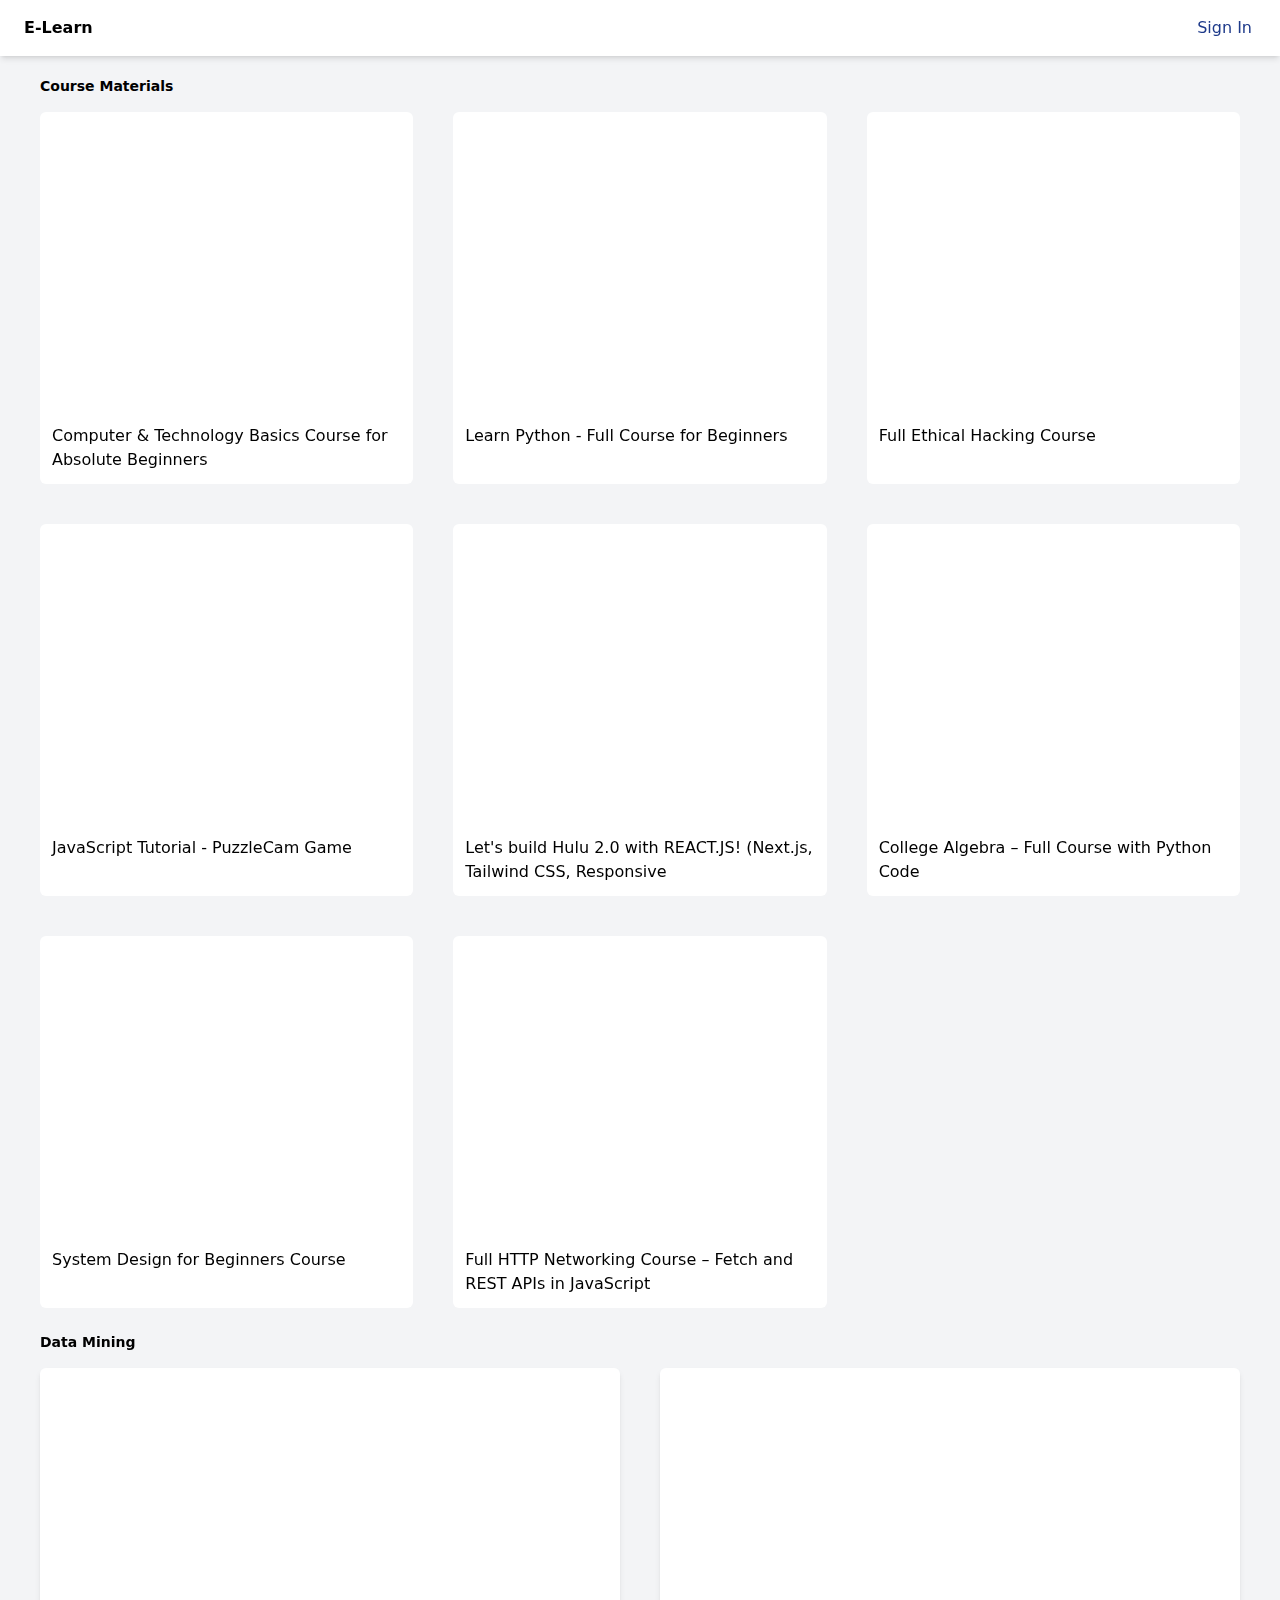
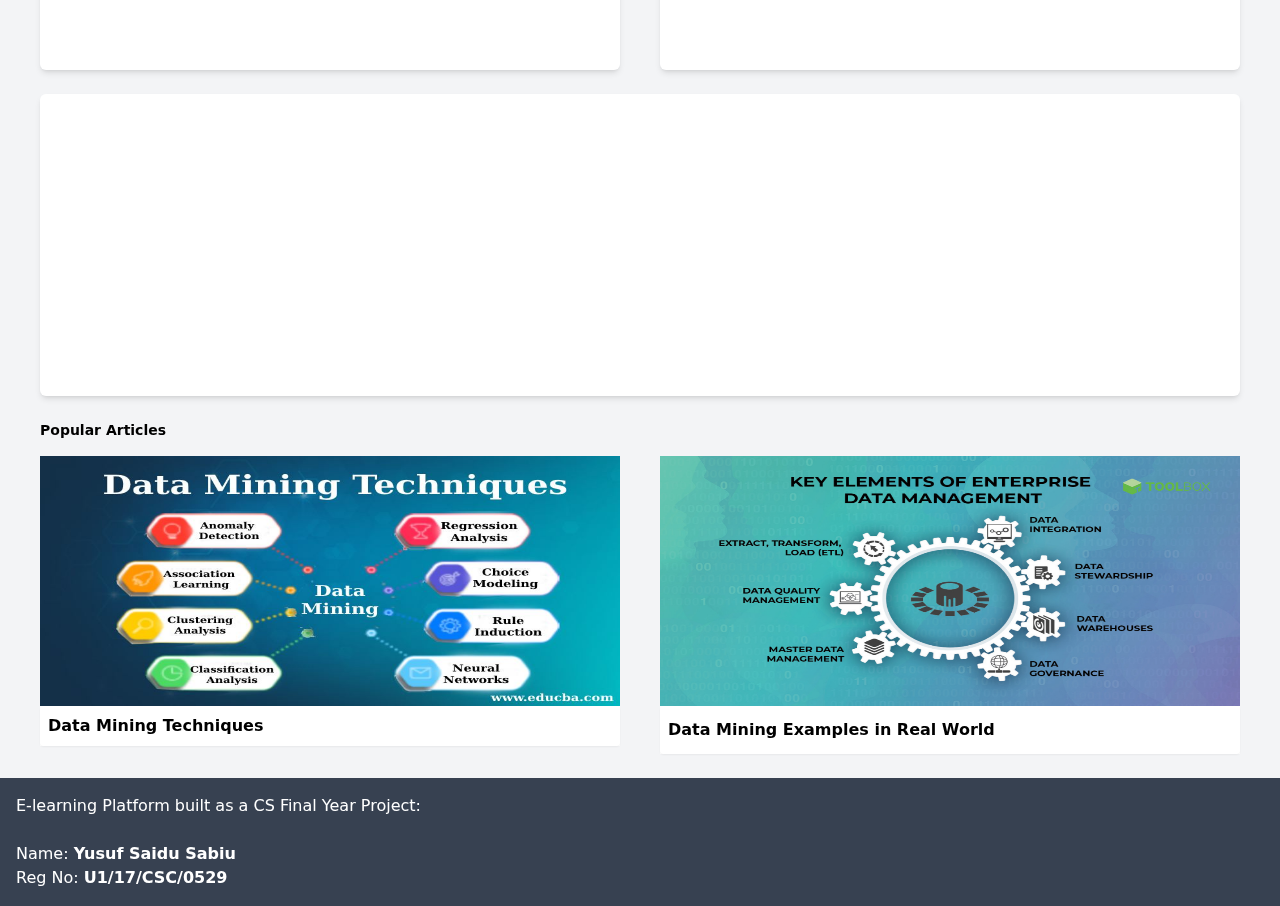
<file: index.html>
<!DOCTYPE html>
<html lang="en">
<head>
    <meta charset="UTF-8">
    <meta http-equiv="X-UA-Compatible" content="IE=edge">
    <script src="./js/tailwind.js"></script>
    <script src="./js/index.js" defer></script>
    <meta name="viewport" content="width=device-width, initial-scale=1.0">
    <link rel="stylesheet" href="https://cdnjs.cloudflare.com/ajax/libs/font-awesome/6.3.0/css/all.min.css"
        integrity="sha512-SzlrxWUlpfuzQ+pcUCosxcglQRNAq/DZjVsC0lE40xsADsfeQoEypE+enwcOiGjk/bSuGGKHEyjSoQ1zVisanQ=="
        crossorigin="anonymous" referrerpolicy="no-referrer" />
  <script type="text/javascript" src="https://canvasjs.com/assets/script/canvasjs.min.js"></script>
    <title>E-Learn</title>
</head>
<body class="bg-gray-100">
    <div class="sticky top-0 w-full  z-100 left-0 bg-white py-3 px-4 flex shadow-md mb-5 justify-between items-center">
        <h1 class="font-semibold"><i class="fa-solid fa-book-open-reader pr-2"></i>E-Learn</h1>
        <a href="./pages/sign.html" class="text-semibold text-blue-900 hover:bg-blue-100 px-3 py-1 rounded cursor-pointer">Sign In</a>
    </div>

    <div class="text-sm font-semibold mb-4 mx-4 md:mx-10">Course Materials</div>
    <div id="container" class="px-4 md:px-10 grid grid-cols-1 md:grid-cols-3 gap-10">
        
    </div>

    <div class="text-sm font-semibold mb-4 mx-4 md:mx-10 mt-6">Data Mining</div>
    <div id="dataContainer" class="px-4 md:px-10 grid grid-cols-1 md:grid-cols-2 gap-10">
        <div class="bg-white p-4 rounded-md shadow-md">
            <div id="chartContainer" style="height: 270px; width: 100%;"></div>
        </div>
        <div class="bg-white p-4 rounded-md shadow-md">
            <div id="splineContainer" style="height: 270px; width: 100%;"></div>
        </div>
    </div>
    <div  class="px-4 md:px-10 grid grid-cols-1 gap-10 mt-6">
        <div class="bg-white p-4 rounded-md shadow-md">
            <div id="monthlyContainer" style="height: 270px; width: 100%;"></div>
        </div>
    </div>

    <div id="user" style="display: none;">
        <div class="px-4 md:px-10 mt-6 bg-white py-8 shadow-md mx-5 rounded-md">
            <div class="text-sm text-gray-500">Signed User:</div>
            <div id="username" class="font-semibold text-blue-900"></div>
            <button id="signOut" class="bg-red-100 text-red-900 text-xs px-3 mt-3 py-1 rounded">Sign Out</button>
        </div>
    </div>

    <div class="text-sm font-semibold mb-4 mt-6 mx-4 md:mx-10">Popular Articles</div>
    <div class="px-4 md:px-10 grid grid-cols-1 md:grid-cols-2 gap-10">
        <a target="_blank" href="https://www.educba.com/data-mining-techniques-for-business/">
            <div class="bg-white">
                <img class="w-full" style="height: 250px;" src="./img/1.jpeg" alt="" srcset="">
                <p class="font-semibold py-2 px-2 rounded shadow-sm">Data Mining Techniques</p>
            </div>
        </a>
        <a target="_blank" href="https://www.safe.com/blog/2022/09/dataminingexamples/">
            <div class="bg-white">
                <img class="w-full" style="height: 250px;" src="./img/2.png" alt="" srcset="">
                <p class="font-semibold py-3 px-2 rounded shadow-sm">Data Mining Examples in Real World</p>
            </div>
        </a>
    </div>


    <footer class="bg-gray-700 p-4 mt-6 text-white">
        E-learning Platform built as a CS Final Year Project:
        <br><br>
        <p>Name: <span class="font-semibold">Yusuf Saidu Sabiu</span></p>
        <p>Reg No: <span class="font-semibold">U1/17/CSC/0529</span></p>
        
    </footer>
   

</body>
</html>
</file>
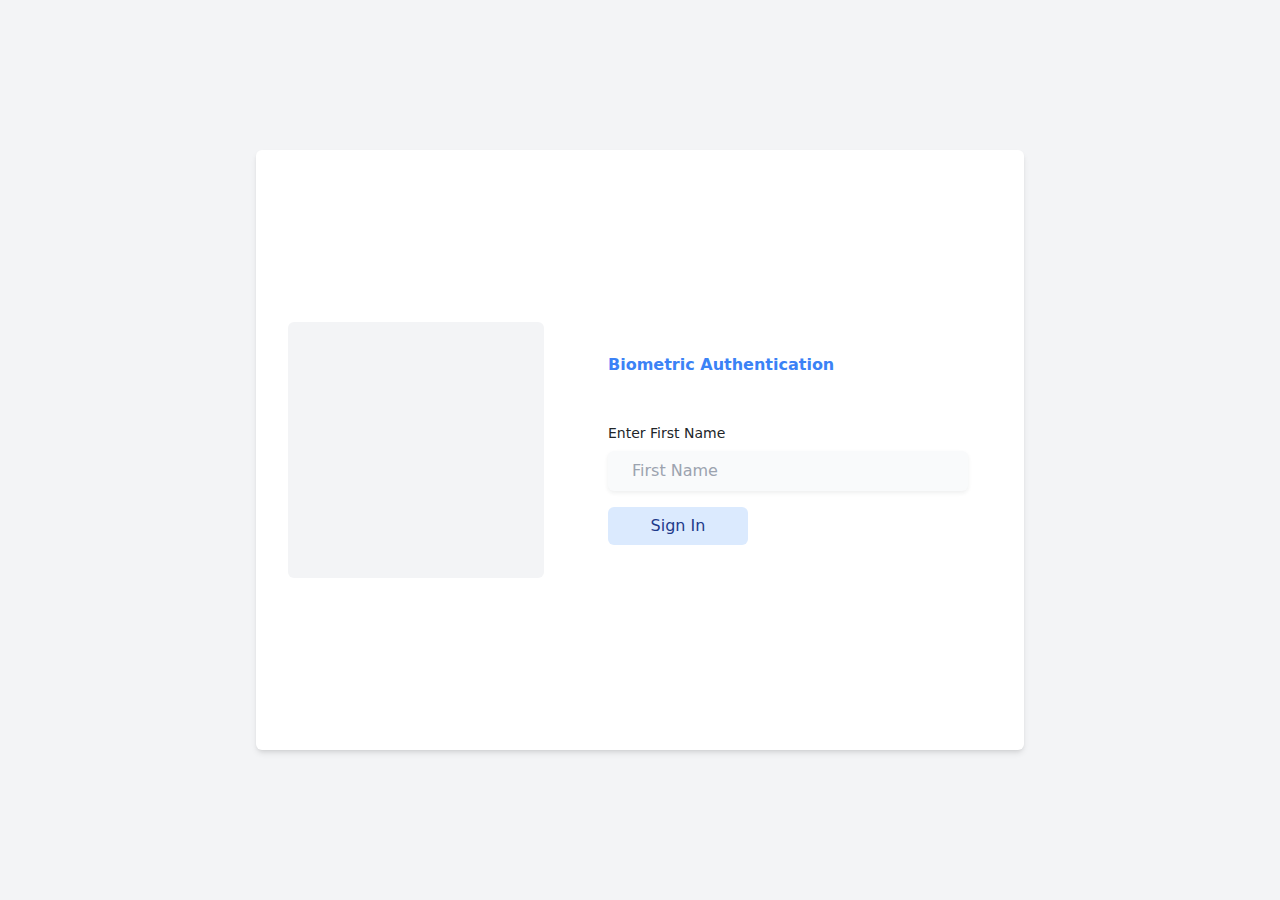
<file: pages/sign.html>
<!DOCTYPE html>
<html lang="en">
<head>
    <meta charset="UTF-8">
    <meta http-equiv="X-UA-Compatible" content="IE=edge">
    <meta name="viewport" content="width=device-width, initial-scale=1.0">
    <script src="../js/tailwind.js"></script>
    <link rel="stylesheet" href="https://cdnjs.cloudflare.com/ajax/libs/font-awesome/6.3.0/css/all.min.css"
        integrity="sha512-SzlrxWUlpfuzQ+pcUCosxcglQRNAq/DZjVsC0lE40xsADsfeQoEypE+enwcOiGjk/bSuGGKHEyjSoQ1zVisanQ=="
        crossorigin="anonymous" referrerpolicy="no-referrer" />
    <link rel="stylesheet" href="../css/bootstrap.css">
    <title>Document</title>
    <style>
        #overlay, #spinner{
            display: none;
        }
    </style>
</head>
<body class="bg-gray-100 h-screen flex items-center justify-center">
    <div class="bg-white rounded-md shadow-md p-8 w-4/5 md:w-3/5 h-3/4 md:h-2/3 flex gap-10 flex-col md:flex-row items-center">
        <div style="overflow: hidden;" class="bg-gray-100 rounded w-64 h-64 overflow-hidden relative">
            <video autoplay="true" class="w-full h-full" id="videoElement">
            
            </video>
            <div id="overlay" class="z-10 flex absolute w-full h-full bg-black opacity-75">
            </div>
            <div id="spinner" class="z-10 spinner-border text-primary w-8 h-8 absolute top-28  left-28" role="status">
                <span class="sr-only">Loading...</span>
            </div>
        </div>
        <form id="form" class=" flex-1 h-full w-full px-4 flex flex-col justify-center">
            <h2 class="mb-5 font-semibold text-blue-500">Biometric Authentication</h2>
            <label for="first" class="text-sm">Enter First Name</label>
            <input required style="max-width: 400px;" type="text" id="first" placeholder="First Name" class="bg-gray-50 py-2 px-4 rounded shadow-sm mt-2">
            <button style="max-width: 140px" type="submit" class="btn bg-blue-100 text-blue-900 hover:bg-blue-200 mt-3">Sign In</button>
            
        </form>
    </div>
    <script src="../js/sign.js"></script>
</body>
</html>
</file>
